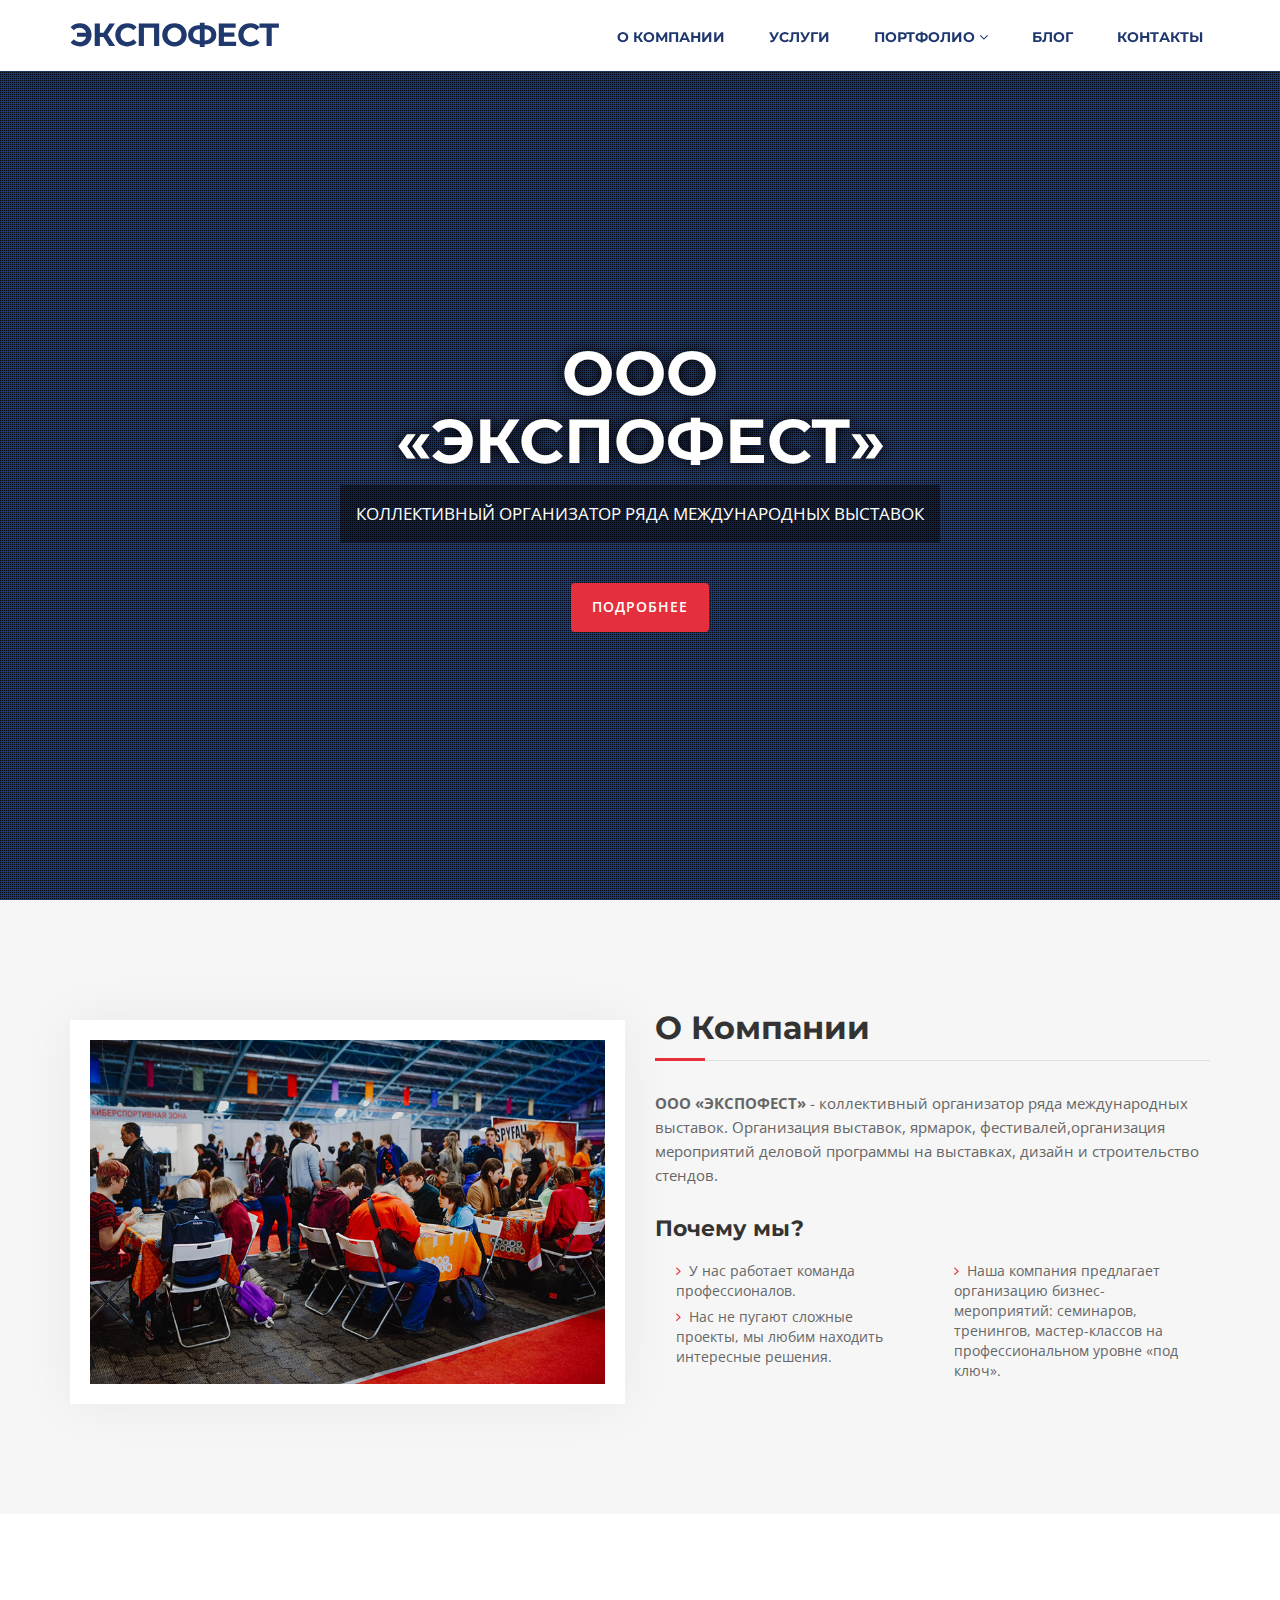
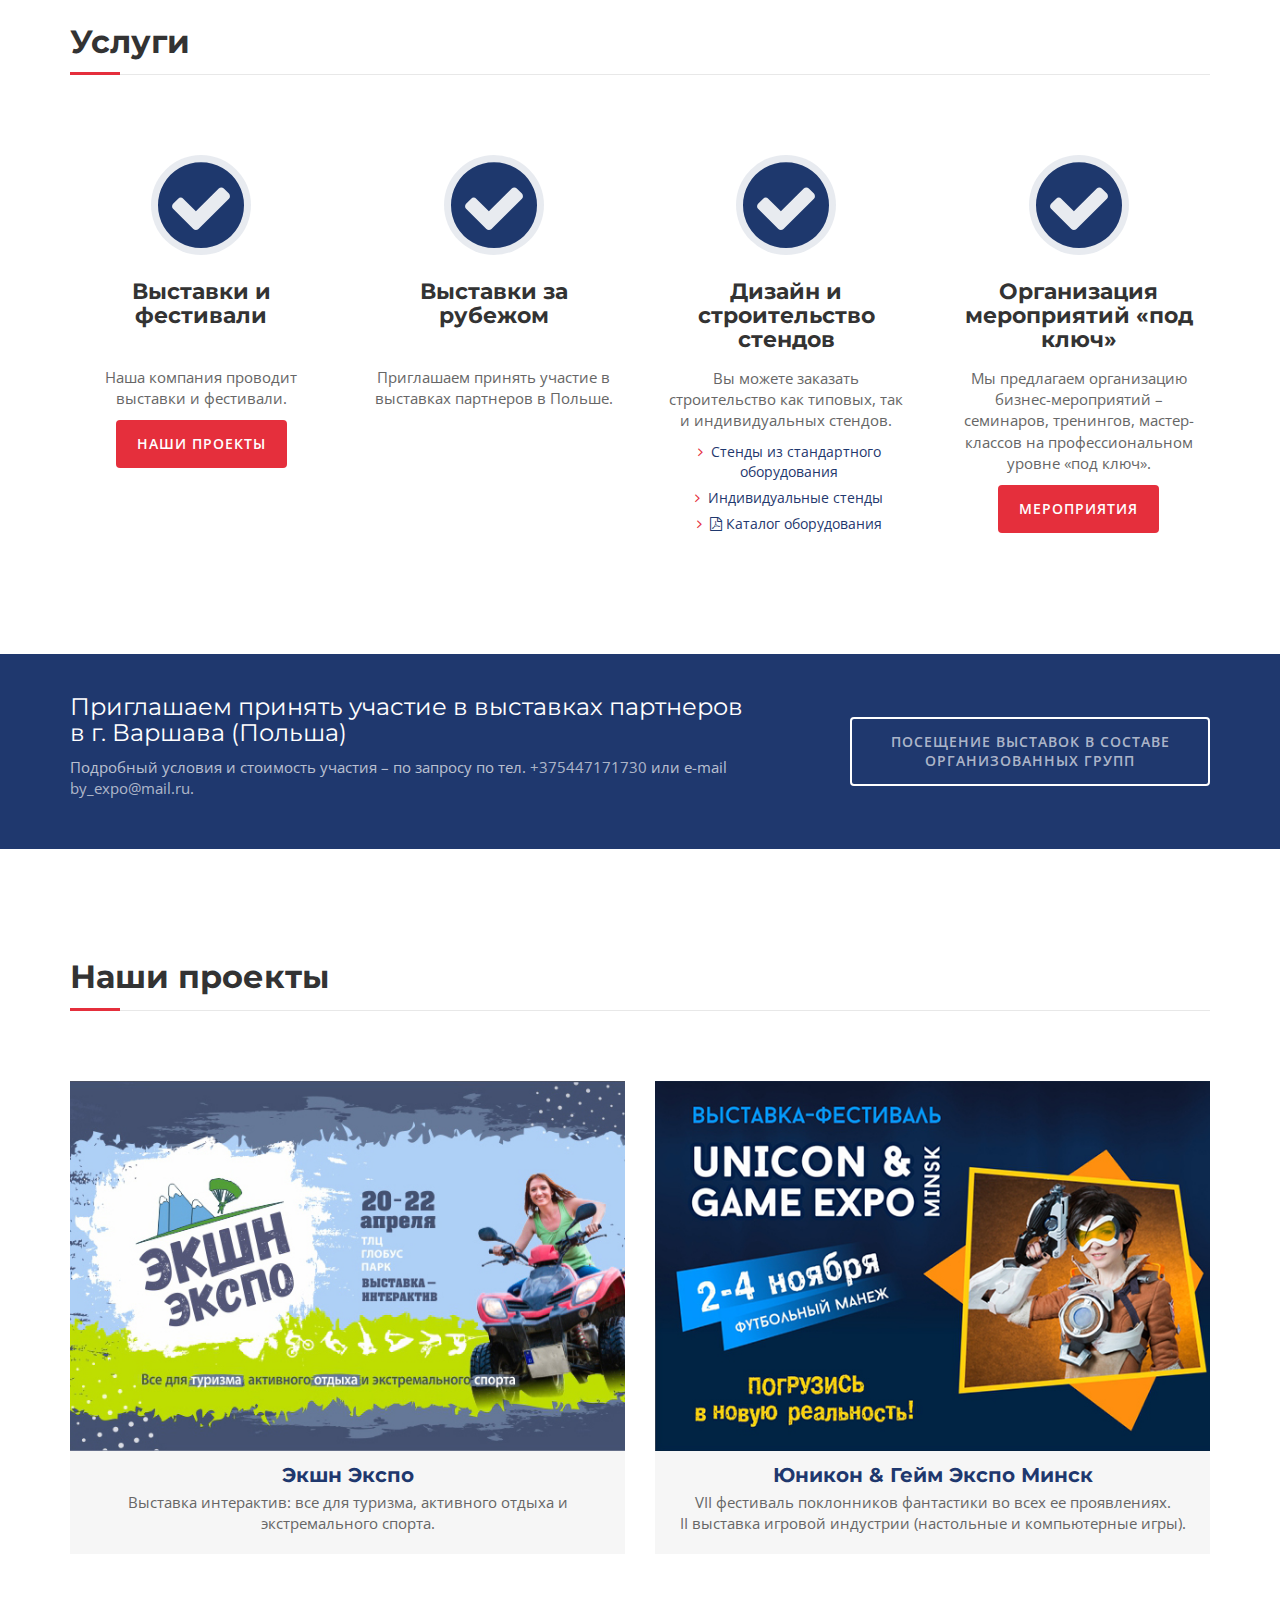
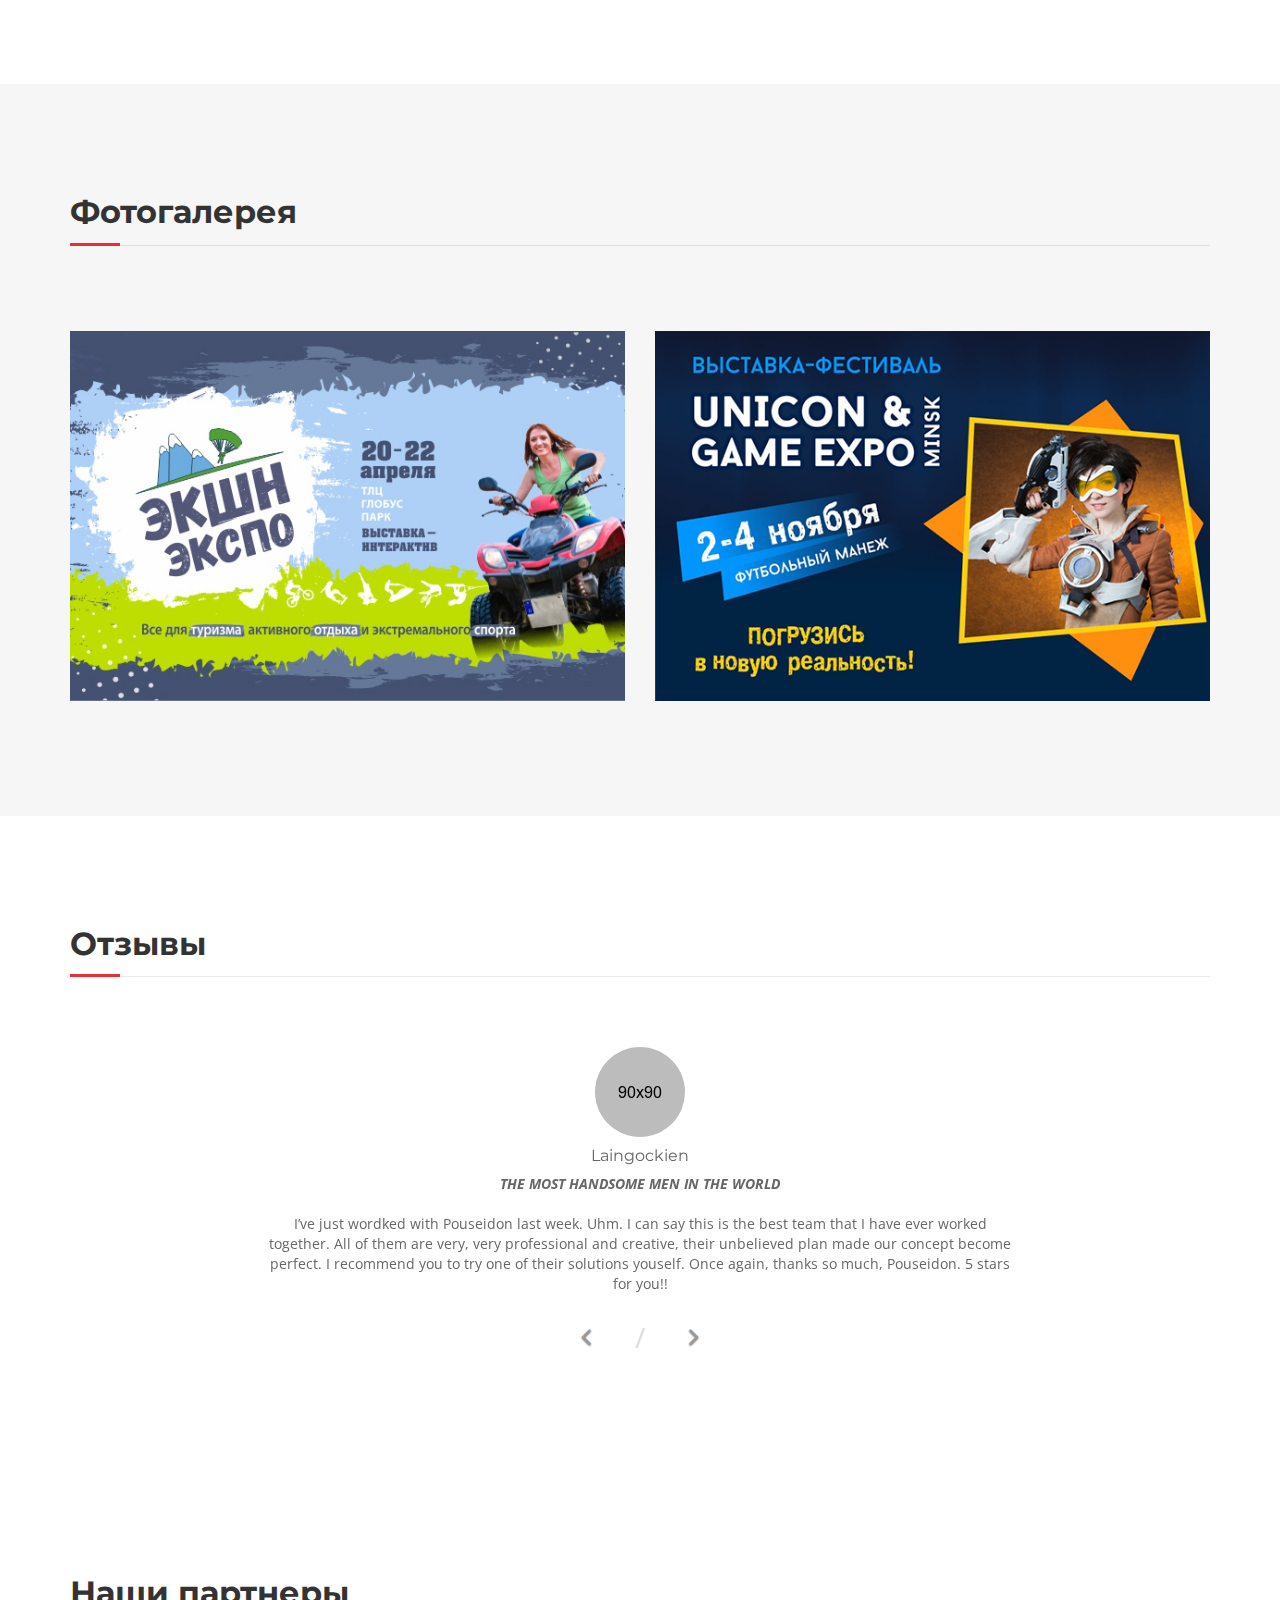
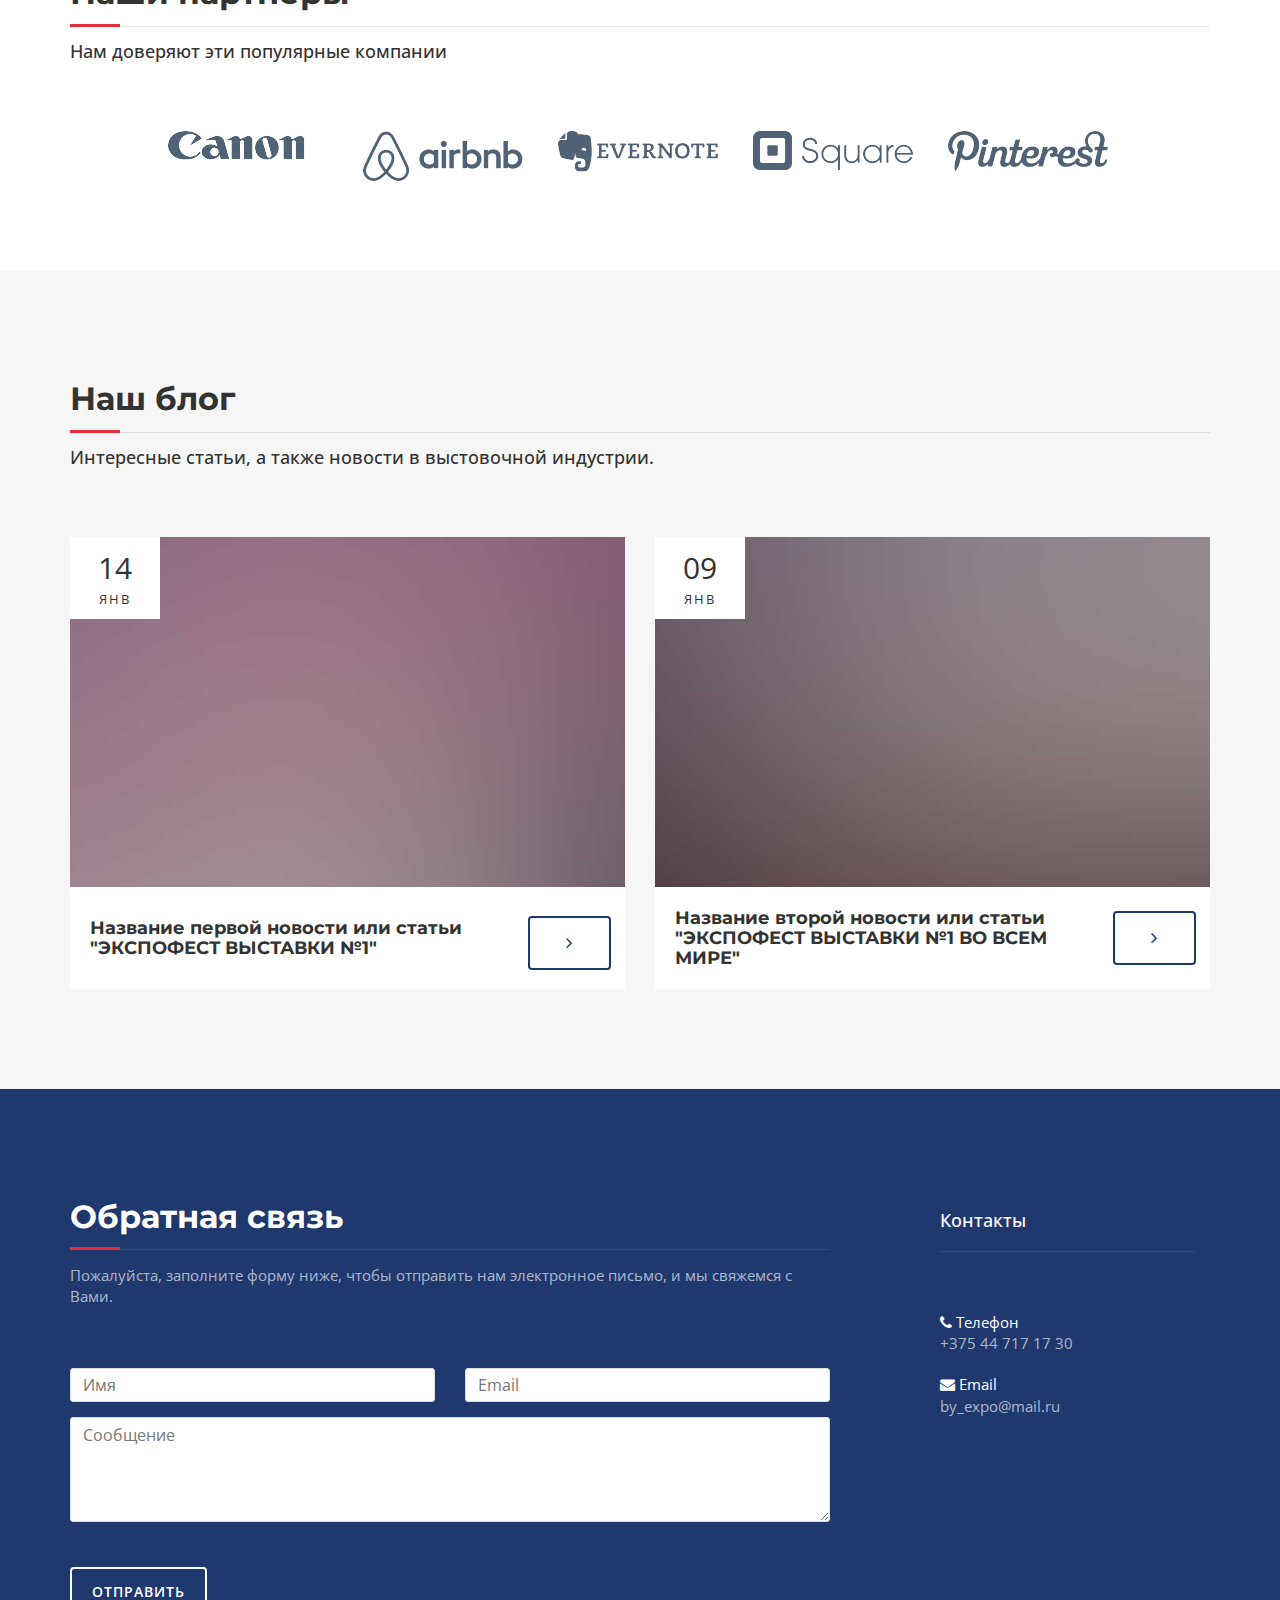
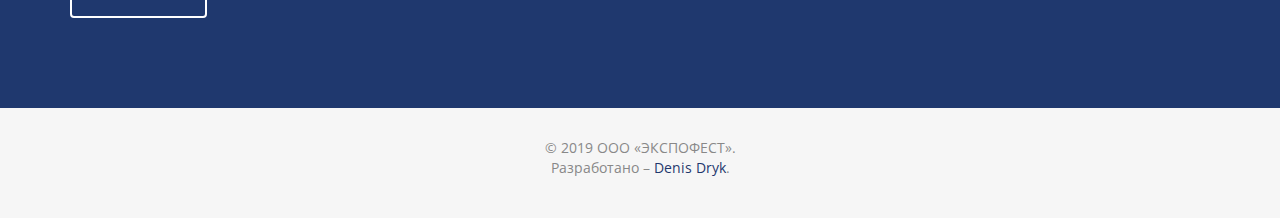
<file: index.html>
<!DOCTYPE html>
<html lang="ru">
<head>
<meta charset="utf-8">
<meta name="viewport" content="width=device-width, initial-scale=1">
<title>ООО «ЭКСПОФЕСТ» – коллективный организатор ряда международных выставок</title>
<meta name="description" content="">
<meta name="author" content="ООО «ЭКСПОФЕСТ» // Denis Dryk">

<!-- Favicons
    ================================================== -->
<link rel="shortcut icon" href="img/favicon/favicon.ico" type="image/x-icon">
<link rel="apple-touch-icon" href="img/favicon/apple-icon.png">
<link rel="apple-touch-icon" sizes="72x72" href="img/favicon/apple-icon-72x72.png">
<link rel="apple-touch-icon" sizes="114x114" href="img/favicon/apple-icon-114x114.png">

<!-- Bootstrap -->
<link rel="stylesheet" type="text/css"  href="css/bootstrap.css">
<link rel="stylesheet" type="text/css" href="fonts/font-awesome/css/font-awesome.css">

<!-- Stylesheet
    ================================================== -->
<link rel="stylesheet" type="text/css" href="css/style.css">
<link rel="stylesheet" type="text/css" href="css/nivo-lightbox/nivo-lightbox.css">
<link rel="stylesheet" type="text/css" href="css/nivo-lightbox/default.css">
<link href="https://fonts.googleapis.com/css?family=Open+Sans:300,400,600,700" rel="stylesheet">
<link href="https://fonts.googleapis.com/css?family=Montserrat:400,700" rel="stylesheet">

<!-- HTML5 shim and Respond.js for IE8 support of HTML5 elements and media queries -->
<!-- WARNING: Respond.js doesn't work if you view the page via file:// -->
<!--[if lt IE 9]>
      <script src="https://oss.maxcdn.com/html5shiv/3.7.2/html5shiv.min.js"></script>
      <script src="https://oss.maxcdn.com/respond/1.4.2/respond.min.js"></script>
    <![endif]-->
</head>
<body id="page-top" data-spy="scroll" data-target=".navbar-fixed-top">
<!-- Header -->
<header>
	<!-- Navigation -->
	<nav id="menu" class="navbar navbar-default navbar-fixed-top">
		<div class="container"> 
			<!-- Brand and toggle get grouped for better mobile display -->
			<div class="navbar-header">
				<button type="button" class="navbar-toggle collapsed" data-toggle="collapse" data-target="#bs-example-navbar-collapse-1"> <span class="sr-only">Toggle navigation</span> <span class="icon-bar"></span> <span class="icon-bar"></span> <span class="icon-bar"></span> </button>
				<a class="navbar-brand page-scroll" href="#page-top">ЭКСПОФЕСТ</a>
				<!--<div class="phone"><span>Call Today</span>320-123-4321</div>-->
			</div>
			<!-- Collect the nav links, forms, and other content for toggling -->
			<div class="collapse navbar-collapse" id="bs-example-navbar-collapse-1">
				<ul class="nav navbar-nav navbar-right">
					<li><a href="#about" class="page-scroll">О компании</a></li>
					<li><a href="#services" class="page-scroll">Услуги</a></li>
					<li class="dropdown">
						<a class="dropdown-btn" data-toggle="dropdown">Портфолио <i class="fa fa-angle-down"></i></a>
						<ul class="dropdown-menu">
							<li><a href="#portfolio" class="page-scroll">Наши проекты</a></li>
							<li><a href="#gallery" class="page-scroll">Фотогалерея</a></li>
							<li><a href="#testimonial" class="page-scroll">Отзывы</a></li>
							<li><a href="#partner" class="page-scroll">Наши партнеры</a></li>
						</ul>
					</li>
					<li><a href="#blog" class="page-scroll">Блог</a></li>
					<li><a href="#contact" class="page-scroll">Контакты</a></li>
				</ul>
			</div>
		</div>
	</nav>
</header>
<!-- Main -->
<main>
	<!--Introduction Section-->
	<section id="intro">
		<ul class="cb-slideshow">
			<li><span>Image 01</span></li>
			<li><span>Image 02</span></li>
			<li><span>Image 03</span></li>
			<li><span>Image 04</span></li>
			<li><span>Image 05</span></li>
			<li><span>Image 06</span></li>
		</ul>
		<div class="container">
			<div class="row">
				<div class="col-md-8 col-md-offset-2 intro-text">
					<h1>ООО<br>«ЭКСПОФЕСТ»</h1>
					<p class="text-uppercase">коллективный организатор ряда международных выставок</p>
					<a href="#about" class="btn btn-custom btn-lg page-scroll">Подробнее</a>
				</div>
			</div>
		</div>
	</section>
	<!-- About Section -->
	<section id="about">
		<div class="container">
			<div class="row">
				<div class="col-xs-12 col-md-6 text-center">
					<img src="img/about.jpg" class="img-responsive" alt="">
				</div>
				<div class="col-xs-12 col-md-6">
					<div class="about-text">
						<h2>О Компании</h2>
						<p><b>ООО «ЭКСПОФЕСТ»</b> - коллективный организатор ряда международных выставок. Организация выставок, ярмарок, фестивалей,организация мероприятий деловой программы на выставках, дизайн и строительство стендов.</p>
						<h3>Почему мы?</h3>
						<div class="list-style">
							<div class="col-lg-6 col-sm-6 col-xs-12">
								<ul>
									<li>У нас работает команда профессионалов.</li>
									<li>Нас не пугают сложные проекты, мы любим находить интересные решения.</li>
								</ul>
							</div>
							<div class="col-lg-6 col-sm-6 col-xs-12">
								<ul>
									<li>Наша компания предлагает организацию бизнес-мероприятий: семинаров, тренингов, мастер-классов на профессиональном уровне «под ключ».</li>
								</ul>
							</div>
						</div>
					</div>
				</div>
			</div>
		</div>
	</section>
	<!-- Services Section -->
	<section id="services">
		<div class="container">
			<div class="section-title">
				<h2>Услуги</h2>
			</div>
			<div class="row">
				<div class="col-md-3">
					<div class="service-media"><i class="fa fa-check-circle"></i></div>
					<div class="service-desc">
						<h3>Выставки и фестивали</h3>
						<p>Наша компания проводит выставки и фестивали.</p>
						<a href="#portfolio" class="btn btn-custom btn-lg page-scroll">Наши проекты</a>
					</div>
				</div>
				<div class="col-md-3">
					<div class="service-media"><i class="fa fa-check-circle"></i></div>
					<div class="service-desc">
						<h3>Выставки за рубежом</h3>
						<p>Приглашаем принять участие в выставках партнеров в Польше.</p>
					</div>
				</div>
				<div class="col-md-3">
					<div class="service-media"><i class="fa fa-check-circle"></i></div>
					<div class="service-desc">
						<h3>Дизайн и строительство стендов</h3>
						<p>Вы можете заказать строительство как типовых, так и индивидуальных стендов.</p>
						<ul>
							<li><a href="">Стенды из стандартного оборудования</a></li>
							<li><a href="">Индивидуальные стенды</a></li>
							<li><a href=""><i class="fa fa-file-pdf-o"></i> Каталог оборудования</a></li>
						</ul>
					</div>
				</div>
				<div class="col-md-3">
					<div class="service-media"><i class="fa fa-check-circle"></i></div>
					<div class="service-desc">
						<h3>Организация мероприятий «под ключ»</h3>
						<p>Мы предлагаем организацию бизнес-мероприятий – семинаров, тренингов, мастер-классов на профессиональном уровне «под ключ».</p>
						<a href="" class="btn btn-custom btn-lg">Мероприятия</a>
					</div>
				</div>
			</div>
		</div>
	</section>
	<!-- Get Touch Section -->
	<section id="get-touch">
		<div class="container">
			<div class="row vertical-align">
				<div class="col-xs-12 col-md-8">
					<h3>Приглашаем принять участие в выставках партнеров<br>в г. Варшава (Польша)</h3>
					<p>Подробный условия и стоимость участия – по запросу по тел. <a href="tel:+375447171730">+375447171730</a> или e-mail <a href="mailto:by_expo@mail.ru">by_expo@mail.ru</a>.</p>
				</div>
				<div class="col-xs-12 col-md-4 text-center">
					<a href="#contact" class="btn btn-custom btn-lg page-scroll">Посещение выставок в составе организованных групп</a>
				</div>
			</div>
		</div>
	</section>
	<!-- Portfolio Section -->
	<section id="portfolio">
		<div class="container">
			<div class="section-title">
				<h2>Наши проекты</h2>
			</div>
			<!-- Start details for portfolio project 1 -->
			<div id="single-project">
				<div id="slidingDiv" class="toggleDiv single-project">
					<div class="row">
						<div class="col-md-6">
							<img src="img/portfolio/AE.jpg" alt="project 1" />
						</div>
						<div class="col-md-6">
							<div class="project-description">
								<div class="project-title clearfix">
									<h3>Экшн Экспо</h3>
									<span class="show_hide close">
										<i class="fa fa-times"></i>
									</span>
								</div>
								<div class="project-info">
									<div><span>Бренд</span>Action Expo</div>
									<div><span>Дата</span>20 – 22 апреля 2018 года</div>
									<div><span>Место</span>Беларусь, г. Минск, аг. Щомыслица, 28, ТЛЦ «Глобус Парк»</div>
									<div><span>Сайт</span><a href="http://actionexpo.by/" target="_blank">actionexpo.by</a></div>
								</div>
								<p>Для того, чтобы провести не только отпуск, но и весь летний сезон весело интересно и полезно, участники представят весь спектр услуг по организации туров, сплавов, походов, поездок. А чтобы отдых был удобным и комфортным, здесь же посетители смогут выбрать одежду, обувь, снаряжение, экипировку.</p>
							</div>
						</div>
					</div>
				</div>
				<!-- End details for portfolio project 1 -->
				<!-- Start details for portfolio project 2 -->
				<div id="slidingDiv1" class="toggleDiv single-project">
					<div class="row">
						<div class="col-md-6">
							<img src="img/portfolio/GE.jpg" alt="project 2">
						</div>
						<div class="col-md-6">
							<div class="project-description">
								<div class="project-title clearfix">
									<h3>Юникон & Гейм Экспо Минск</h3>
									<span class="show_hide close">
										<i class="fa fa-times"></i>
									</span>
								</div>
								<div class="project-info">
									<div><span>Бренд</span>Unicon & Game Expo Minsk</div>
									<div><span>Дата</span>2 – 4 ноября 2018 года</div>
									<div><span>Место</span>Беларусь, г. Минск, пр. Победителей, 20/2, Футбольный манеж</div>
									<div><span>Сайт</span><a href="https://gameexpo.by/" target="_blank">gameexpo.by</a></div>
								</div>
								<p>Интерактивные стенды фантастических вселенных, обширная конкурсная программа, знакомство с новинками настольных и компьютерных игр, аллея авторов и игротеки, площадка для общения с единомышленниками и знакомства с авторами, стенды издателей и разработчиков будут представлены на втором совместном проекте.</p>
							</div>
						</div>
					</div>
				</div>
				<!-- End details for portfolio project 2 -->
				<ul id="portfolio-grid" class="row">
					<li class="col-md-6">
						<div class="thumbnail">
							<a href="#single-project" class="show_hide" rel="#slidingDiv">
								<img src="img/portfolio/AE.jpg" alt="project 1">
								<p class="more">Подробнее</p>
								<h3>Экшн Экспо</h3>
								<p>Выставка интерактив: все для туризма, активного отдыха и экстремального спорта.</p>
								<div class="mask"></div>
							</a>
						</div>
					</li>
					<li class="col-md-6">
						<div class="thumbnail">
							<a href="#single-project" class="show_hide" rel="#slidingDiv1">
								<img src="img/portfolio/GE.jpg" alt="project 2">
								<p class="more">Подробнее</p>
								<h3>Юникон & Гейм Экспо Минск</h3>
								<p>VII фестиваль поклонников фантастики во всех ее проявлениях.<br>II выставка игровой индустрии (настольные и компьютерные игры).</p>
								<div class="mask"></div>
							</a>
						</div>
					</li>
				</ul>
			</div>
		</div>
	</section>
	<!-- Gallery Section -->
	<section id="gallery">
		<div class="container">
			<div class="section-title">
				<h2>Фотогалерея</h2>
			</div>
			<div class="row">
				<div class="gallery-items">
					<div class="col-sm-6 col-md-6 col-lg-6">
						<div class="gallery-item">
							<div class="hover-bg"> 
								<a href="img/gallery/actionexpo/001.jpg" data-lightbox-gallery="gallery-actionexpo">
									<div class="hover-text">
										<h4>Экшн Экспо / Action Expo</h4>
									</div>
									<img src="img/portfolio/AE.jpg" class="img-responsive" alt="Action Expo">
								</a>
							</div>
						</div>
					</div>
					<div class="col-sm-6 col-md-6 col-lg-6">
						<div class="gallery-item">
							<div class="hover-bg">
								<a href="img/gallery/gameexpo/001.jpg" data-lightbox-gallery="gallery-gameexpo">
									<div class="hover-text">
										<h4>Юникон & Гейм Экспо Минск / Unicon & Game Expo Minsk</h4>
									</div>
									<img src="img/portfolio/GE.jpg" class="img-responsive" alt="Unicon & Game Expo Minsk">
								</a>
							</div>
						</div>
					</div>
					<div class="gallery-img"></div>
				</div>
			</div>
		</div>
	</section>
	<!-- Testimonial Section -->
	<section id="testimonial">
		<div class="container">
			<div class="section-title">
				<h2>Отзывы</h2>
			</div>
			<div class="row">
				<div class="main_testimonial text-center">
					<div id="carousel-example-generic" class="carousel slide" data-ride="carousel">
						<div class="carousel-inner" role="listbox">
							<div class="item active testimonial_item">
								<div class="col-sm-10 col-sm-offset-1">
									<div class="test_authour">
										<img class="img-circle" src="img/test-img.jpg" alt="" />
										<h6>Laingockien</h6>
										<h5><em>The most handsome men in the world</em></h5>
									</div>
									<p>
										I’ve just wordked with Pouseidon last week. Uhm.  
										I can say this is the best team that I have ever worked together. 
										All of them are very, very professional and creative, their unbelieved 
										plan made our concept become perfect. I recommend you to try one of
										their solutions youself. Once again,  thanks so much, Pouseidon. 5 stars for you!!
									</p>
								</div>
							</div>
							<div class="item testimonial_item">
								<div class="col-sm-10 col-sm-offset-1">
									<div class="test_authour">
										<img class="img-circle" src="img/test-img.jpg" alt="" />
										<h6>Laingockien</h6>
										<h5><em>The most handsome men in the world</em></h5>
									</div>
									<p>
										I’ve just wordked with Pouseidon last week. Uhm.  
										I can say this is the best team that I have ever worked together. 
										All of them are very, very professional and creative, their unbelieved 
										plan made our concept become perfect. I recommend you to try one of
										their solutions youself. Once again,  thanks so much, Pouseidon. 5 stars for you!!
									</p>
								</div>
							</div>
							<div class="item testimonial_item">
								<div class="col-sm-10 col-sm-offset-1">
									<div class="test_authour">
										<img class="img-circle" src="img/test-img.jpg" alt="" />
										<h6>Laingockien</h6>
										<h5><em>The most handsome men in the world</em></h5>
									</div>
									<p>
										I’ve just wordked with Pouseidon last week. Uhm.  
										I can say this is the best team that I have ever worked together. 
										All of them are very, very professional and creative, their unbelieved 
										plan made our concept become perfect. I recommend you to try one of
										their solutions youself. Once again,  thanks so much, Pouseidon. 5 stars for you!!
									</p>
								</div>
							</div>
						</div>
						<!-- Controls -->
						<a class="left carousel-control" href="#carousel-example-generic" role="button" data-slide="prev">
							<span class="fa fa-angle-left" aria-hidden="true"></span>
							<span class="sr-only">Previous</span>
						</a>
						<span class="slash">/</span>
						<a class="right carousel-control" href="#carousel-example-generic" role="button" data-slide="next">
							<span class="fa fa-angle-right" aria-hidden="true"></span>
							<span class="sr-only">Next</span>
						</a>
					</div>
				</div>
			</div>
		</div>
	</section>
	<!-- Partner Section -->
	<section id="partner">
		<div class="container">
			<div class="section-title">
				<h2>Наши партнеры</h2>
				<h4>Нам доверяют эти популярные компании</h4>
			</div>
			<div class="row">
				<div class="col-md-2 col-sm-3 col-xs-6 col-sm-offset-0 col-md-offset-1">
					<div class="partner-logo"><img src="img/logo/logo1.png" alt="" class="img-responsive"></div>
				</div>
				<div class="col-md-2 col-sm-3 col-xs-6">
					<div class="partner-logo"><img src="img/logo/logo2.png" alt="" class="img-responsive"></div>
				</div>
				<div class="col-md-2 col-sm-3 col-xs-6">
					<div class="partner-logo"><img src="img/logo/logo3.png" alt="" class="img-responsive"></div>
				</div>
				<div class="col-md-2 col-sm-3 col-xs-6">
					<div class="partner-logo"><img src="img/logo/logo4.png" alt="" class="img-responsive"></div>
				</div>
				<div class="col-md-2 col-sm-12 col-xs-12">
					<div class="partner-logo"><img src="img/logo/logo5.png" alt="" class="img-responsive"></div>
				</div>
			</div>
		</div>
	</section>
	<!-- Blog Section -->
	<section id="blog">
		<div class="container">
			<div class="section-title">
				<h2>Наш блог</h2>
				<h4>Интересные статьи, а также новости в выстовочной индустрии.</h4>
			</div>
			<div class="row d-flex">
				<div class="col-md-6 col-sm-6 blog">
					<a href="#blogModal2" class="desc" data-toggle="modal">
						<div class="blog-grid" style="background-image: url(img/blog/full_image_5.jpg);">
							<div class="date">
								<span>14</span>
								<small>Янв</small>
							</div>
						</div>
						<div class="desc-grid">
							<h3>Название первой новости или статьи "ЭКСПОФЕСТ ВЫСТАВКИ №1"</h3>
						</div>
						<div class="reading btn btn-custom btn-lg">
							<i class="fa fa-angle-right"></i>
						</div>
					</a>
				</div>
				<div class="col-md-6 col-sm-6 blog">
					<a href="#blogModal1" class="desc" data-toggle="modal">
						<div class="blog-grid" style="background-image: url(img/blog/full_image_4.jpg);">
							<div class="date">
								<span>09</span>
								<small>Янв</small>
							</div>
						</div>
						<div class="desc-grid">
							<h3>Название второй новости или статьи "ЭКСПОФЕСТ ВЫСТАВКИ №1 ВО ВСЕМ МИРЕ"</h3>
						</div>
						<div class="reading btn btn-custom btn-lg">
							<i class="fa fa-angle-right"></i>
						</div>
					</a>
				</div>
			</div>
		</div>
		<!-- Blog Modals -->
		<!-- Blog Modal 1 -->
		<div class="blog-modal modal fade" id="blogModal1" tabindex="-1" role="dialog" aria-hidden="true">
			<div class="modal-dialog">
				<div class="modal-content">
					<div class="close-modal" data-dismiss="modal">
						<div class="lr">
							<div class="rl"></div>
						</div>
					</div>
					<div class="container">
						<div class="row">
							<div class="col-lg-8 col-lg-offset-2">
								<div class="modal-body">
									<!-- Project Details Go Here -->
									<h2>Project Name</h2>
									<p class="item-intro text-muted">Lorem ipsum dolor sit amet consectetur.</p>
									<img class="img-responsive img-centered" src="img/blog/roundicons-free.jpg" alt="">
									<p>Use this area to describe your project. Lorem ipsum dolor sit amet, consectetur adipisicing elit. Est blanditiis dolorem culpa incidunt minus dignissimos deserunt repellat aperiam quasi sunt officia expedita beatae cupiditate, maiores repudiandae, nostrum, reiciendis facere nemo!</p>
									<p><strong>Want these icons in this portfolio item sample?</strong>You can download 60 of them for free, courtesy of RoundIcons.com, or you can purchase the 1500 icon set here.</p>
									<ul class="list-inline">
										<li>Дата: 09 Января 2019</li>
										<li>Клиент: Round Icons</li>
										<li>Категория: Graphic Design</li>
									</ul>
									<button type="button" class="btn btn-primary" data-dismiss="modal"><i class="fa fa-times"></i> Закрыть материал</button>
								</div>
							</div>
						</div>
					</div>
				</div>
			</div>
		</div>
		<!-- Blog Modal 2 -->
		<div class="blog-modal modal fade" id="blogModal2" tabindex="-1" role="dialog" aria-hidden="true">
			<div class="modal-dialog">
				<div class="modal-content">
					<div class="close-modal" data-dismiss="modal">
						<div class="lr">
							<div class="rl"></div>
						</div>
					</div>
					<div class="container">
						<div class="row">
							<div class="col-lg-8 col-lg-offset-2">
								<div class="modal-body">
									<h2>Project Heading</h2>
									<p class="item-intro text-muted">Lorem ipsum dolor sit amet consectetur.</p>
									<img class="img-responsive img-centered" src="img/blog/roundicons-free.jpg" alt="">
									<p>Startup Framework is a website builder for professionals. Startup Framework contains components and complex blocks (PSD+HTML Bootstrap themes and templates) which can easily be integrated into almost any design. All of these components are made in the same style, and can easily be integrated into projects, allowing you to create hundreds of solutions for your future projects.</p>
									<p>You can preview Startup Framework here.</p>
									<ul class="list-inline">
										<li>Дата: 14 Января 2019</li>
										<li>Клиент: Round Icons</li>
										<li>Категория: Graphic Design</li>
									</ul>
									<button type="button" class="btn btn-primary" data-dismiss="modal"><i class="fa fa-times"></i> Закрыть материал</button>
								</div>
							</div>
						</div>
					</div>
				</div>
			</div>
		</div>
	</section>
	<!-- Contact Section -->
	<section id="contact">
		<div class="container">
			<div class="col-md-8">
				<div class="row">
					<div class="section-title">
						<h2>Обратная связь</h2>
						<p>Пожалуйста, заполните форму ниже, чтобы отправить нам электронное письмо, и мы свяжемся с Вами.</p>
					</div>
					<form name="sentMessage" id="contactForm" method="POST" novalidate>
						<div class="row">
							<div class="col-md-6">
								<div class="form-group">
									<input type="text" id="name" class="form-control" placeholder="Имя" required="required">
									<p class="help-block text-danger"></p>
								</div>
							</div>
							<div class="col-md-6">
								<div class="form-group">
									<input type="email" id="email" class="form-control" placeholder="Email" required="required">
									<p class="help-block text-danger"></p>
								</div>
							</div>
						</div>
						<div class="form-group">
							<textarea name="message" id="message" class="form-control" rows="4" placeholder="Сообщение" required></textarea>
							<p class="help-block text-danger"></p>
						</div>
						<div id="success"></div>
						<button type="submit" class="btn btn-custom btn-lg">Отправить</button>
					</form>
				</div>
			</div>
			<div class="col-md-3 col-md-offset-1 contact-info">
				<div class="contact-item">
					<h4>Контакты</h4>
					<!--<p><span><i class="fa fa-map-marker"></i> Адрес</span>Беларусь, Минск</p>-->
					<p><span><i class="fa fa-phone"></i> Телефон</span> <a href="tel:+375447171730">+375 44 717 17 30</a></p>
				</div>
				<div class="contact-item">
					<p><span><i class="fa fa-envelope"></i> Email</span> <a href="mailto:by_expo@mail.ru">by_expo@mail.ru</a></p>
				</div>
			</div>
		</div>
	</section>
</main>
<!-- Footer -->
<footer id="footer">
	<div class="container">
		<p>&copy; 2019 ООО «ЭКСПОФЕСТ».<br>Разработано – <a href="https://www.linkedin.com/in/denis-dryk/" target="_blank" rel="nofollow">Denis Dryk</a>.</p>
	</div>
</footer>

<script type="text/javascript" src="js/jquery.1.11.1.js"></script>
<script type="text/javascript" src="js/bootstrap.js"></script>
<script type="text/javascript" src="js/jquery.bcSwipe.min.js"></script>
<script type="text/javascript" src="js/SmoothScroll.js"></script>
<script type="text/javascript" src="js/nivo-lightbox.js"></script>
<script type="text/javascript" src="js/jqBootstrapValidation.js"></script>
<script type="text/javascript" src="js/contact_me.js"></script>
<script type="text/javascript" src="js/main.js"></script>
<script type="text/javascript" src="js/app.js"></script>
<script type="text/javascript" src="js/jquery.cslider.js"></script>
<script type="text/javascript" src="js/jquery.placeholder.js"></script>
<script type="text/javascript" src="js/jquery.mixitup.js"></script>
<script type="text/javascript" src="js/jquery.bxslider.js"></script>
</body>
</html>
</file>
<file: css/style.css>
body, html {font-family: 'Open Sans', sans-serif; text-rendering: optimizeLegibility !important; -webkit-font-smoothing: antialiased !important; color: #666; font-weight: 400; width: 100% !important; height: 100% !important;}
h2 {font-family: 'Montserrat', sans-serif; margin: 0 0 20px 0; font-weight: 700; font-size: 32px; color: #333;}
h3 {font-family: 'Montserrat', sans-serif; font-size: 22px; font-weight: 700; color: #333;}
h4 {font-size: 18px; color: #333;}
h5 {text-transform: uppercase; font-weight: 700; line-height: 20px;}
p {font-size: 15px;}
a {color: #1f386e; font-weight: 400;}
a:hover, a:focus {text-decoration: none; color: #e52f3c;transition: all 0.3s;}
ul, ol {list-style: none; padding: 0;}
hr {height: 2px; width: 70px; text-align: center; position: relative; background: #1E7A46; margin-bottom: 20px; border: 0;}
/* Navigation */
#menu {padding: 10px; transition: all 0.8s;}
#menu.navbar-default {background-color: #fff; border-color: rgba(231, 231, 231, 0); box-shadow: 0 0 30px rgba(0,0,0,0.2)}
#menu a.navbar-brand {font-family: 'Montserrat', sans-serif; font-size: 32px; font-weight: 700; color: #1f386e; text-transform: uppercase; letter-spacing: -1px;}
#menu.navbar-default .navbar-nav > li > a {font-family: 'Montserrat', sans-serif; text-transform: uppercase; color: #1f386e; font-size: 14px; font-weight: 700; padding: 8px 2px; border-radius: 0; margin: 9px 20px 0 20px; background-color: transparent;}
#menu.navbar-default .navbar-nav > li > a:hover {color: #ce2a36;}
#menu.navbar-default .navbar-nav > .active > a, #menu.navbar-default .navbar-nav > .active > a:hover, #menu.navbar-default .navbar-nav > .active > a:focus {color: #ce2a36 !important; background-color: transparent;}
#menu .phone {font-family: 'Montserrat', sans-serif; margin: 4px 0 0 120px; float: left; font-size: 16px; font-weight: 400; color: #999;}
#menu .phone span {font-size: 14px; display: block; color: #1f386e;}
#menu.navbar-toggle {border-radius: 0;}
#menu.navbar-default .navbar-toggle:hover, #menu.navbar-default .navbar-toggle:focus {background-color: #fff; border-color: #fff;}
#menu.navbar-default .navbar-toggle:hover>.icon-bar {background-color: #1f386e;}
/* Navigation - Custom dropdown */
#menu .dropdown-menu {box-shadow: 0px 8px 16px 0px rgba(0,0,0,0.2); border: none;}
#menu .dropdown-menu li {padding: 6px 26px;}
#menu .navbar-collapse .nav .dropdown .dropdown-menu li a {font-weight: bold; text-transform: uppercase; color: #1f386e; padding: 0;}
#menu .navbar-collapse .nav .dropdown .dropdown-menu li a:hover {background-color: transparent; color: #ce2a36;}
#menu .navbar-collapse .nav .dropdown .dropdown-menu li a:focus {background-color: transparent;}
#menu .navbar-collapse .nav .dropdown .dropdown-menu > .active > a, 
#menu .navbar-collapse .nav .dropdown .dropdown-menu > .active > a:hover, 
#menu .navbar-collapse .nav .dropdown .dropdown-menu > .active > a:focus {background-color: transparent; color: #ce2a36;}
#menu .dropdown-btn {cursor: pointer;}
#menu.navbar-fixed-top .navbar-collapse, #menu.navbar-fixed-bottom .navbar-collapse {max-height: 100%; overflow: hidden;}
/* Content style */
.section-title {margin-bottom: 70px;}
.section-title h2 {position: relative; margin-top: 10px; margin-bottom: 15px; padding-bottom: 15px; border-bottom: 1px solid rgba(0, 0, 0, 0.09);}
.section-title h2::after {position: absolute; content: ""; background-color: #e52f3c; height: 3px; width: 50px; bottom: -1px; left: 0;}
.btn-custom {text-transform: uppercase; color: #fff; background-color: #e52f3c; padding: 14px 20px; letter-spacing: 1px; margin: 0; font-size: 14px; font-weight: 600; border-radius: 4px; transition: all 0.3s;}
.btn-custom:hover, .btn-custom:focus, .btn-custom.focus, .btn-custom:active, .btn-custom.active {color: #fff; background-color: #1f386e;}
.btn:active, .btn.active {background-image: none; outline: 0; -webkit-box-shadow: none; box-shadow: none;}
a:focus, .btn:focus, .btn:active:focus, .btn.active:focus, .btn.focus, .btn:active.focus, .btn.active.focus {outline: none; outline-offset: none;}
/* Introduction Section */
#intro {height: 100vh; display: flex; justify-content: center; align-items: center; background-color: #f6f6f6;}
#intro h1 {font-family: 'Montserrat', sans-serif; color: #fff; font-size: 62px; font-weight: 700; margin-top: 0; margin-bottom: 10px; text-shadow: 0 0 15px rgba(0,0,0,1)}
#intro p {color: #fff; font-size: 17px; line-height: 28px; padding: 15px; max-width: 600px; margin: 0 auto; margin-bottom: 40px; background: rgba(0,0,0,.45);}
#intro .intro-text {padding-top: 71px; text-align: center;}
#intro .cb-slideshow, #intro .cb-slideshow:after {position: absolute; width: 100%; height: 100%; top: 0px; left: 0px; z-index: 0; overflow: hidden; background-color: #1f386e;}
#intro .cb-slideshow:after {content: ''; background: transparent url(../img/pattern.png) repeat top left;}
#intro .cb-slideshow li span {width: 100%; height: 100%; position: absolute; top: 0px; left: 0px; color: transparent; background-size: cover; background-position: 50% 50%; background-repeat: no-repeat; opacity: 0; z-index: 0; -webkit-animation: imageAnimation 36s linear infinite 0s; -moz-animation: imageAnimation 36s linear infinite 0s; -o-animation: imageAnimation 36s linear infinite 0s; -ms-animation: imageAnimation 36s linear infinite 0s; animation: imageAnimation 36s linear infinite 0s;}
#intro .cb-slideshow li:nth-child(1) span {background-image: url(../img/intro-bg-6.jpg)}
#intro .cb-slideshow li:nth-child(2) span {background-image: url(../img/intro-bg-5.jpg); -webkit-animation-delay: 6s; -moz-animation-delay: 6s; -o-animation-delay: 6s; -ms-animation-delay: 6s; animation-delay: 6s;}
#intro .cb-slideshow li:nth-child(3) span {background-image: url(../img/intro-bg-4.jpg); -webkit-animation-delay: 12s; -moz-animation-delay: 12s; -o-animation-delay: 12s; -ms-animation-delay: 12s; animation-delay: 12s;}
#intro .cb-slideshow li:nth-child(4) span {background-image: url(../img/intro-bg-3.jpg); -webkit-animation-delay: 18s; -moz-animation-delay: 18s; -o-animation-delay: 18s; -ms-animation-delay: 18s; animation-delay: 18s;}
#intro .cb-slideshow li:nth-child(5) span {background-image: url(../img/intro-bg-2.jpg); -webkit-animation-delay: 24s; -moz-animation-delay: 24s; -o-animation-delay: 24s; -ms-animation-delay: 24s; animation-delay: 24s;}
#intro .cb-slideshow li:nth-child(6) span {background-image: url(../img/intro-bg-1.jpg); -webkit-animation-delay: 30s; -moz-animation-delay: 30s; -o-animation-delay: 30s; -ms-animation-delay: 30s; animation-delay: 30s;}
/* Get Touch Section */
#get-touch {padding: 40px 0; color: rgba(255,255,255,.7); background: #1f386e;}
#get-touch a {color: rgba(255,255,255,.65);}
#get-touch a:hover {color: #e52f3c;}
#get-touch h3 {font-size: 24px; font-weight: 400; color: #fff; margin: 0 0 10px 0;}
#get-touch .btn-custom {margin: 0; background: transparent; border: 2px solid #fff; white-space: pre-line;}
#get-touch .btn-custom:hover {color: #1f386e; background: #fff; border: 2px solid #fff;}
/* About Section */
#about {padding: 110px 0; background: #f6f6f6;}
#about h3 {font-size: 22px; margin: 0 0 20px 0;}
#about h2 {position: relative; margin-bottom: 15px; padding-bottom: 15px; border-bottom: 1px solid rgba(0, 0, 0, 0.09);}
#about h2::after {position: absolute; content: ""; background-color: #e52f3c; height: 3px; width: 50px; bottom: -1px; left: 0;}
#about .about-text li, #services .service-desc li {margin-bottom: 6px; margin-left: 6px; list-style: none; padding: 0;}
#about .about-text li:before, #services .service-desc li:before {content: '\f105'; font-family: 'FontAwesome'; color: #e52f3c; font-weight: 300; padding-right: 8px;}
#about img {padding: 20px; margin-top: 10px; background: #fff; border-right: 0; box-shadow: 0 0 50px rgba(0,0,0,0.06);}
#about p {line-height: 24px; margin: 30px 0;}
/* Services Section */
#services {padding: 100px 0;}
#services .service-media {margin: 10px; text-align: center;}
#services .service-media img {position: relative; display: block; width: 100%; height: auto;}
#services .service-media .fa {font-size: 100px; color: #1f386e;}
#services .service-media .fa:after {content: ''; width: 100px; height: 100px; background: #1f386e; position: absolute; margin-left: -93px; border-radius: 50%; opacity: 0.1;}
#services .service-desc {margin: 10px 10px 20px; text-align: center;}
#services h3 {font-weight: 700; padding: 5px 0; min-height: 82px;}
#services .service-desc hr {margin-left: 0;}
/* Portfolio Section */
#portfolio {padding: 100px 0;}
#portfolio .single-project {margin-bottom: 30px; background: #f6f6f6;}
#portfolio .single-project img {display: block; max-width: 100%; margin-left: auto; margin-right: auto;}
#portfolio .project-description {padding: 0 20px;}
#portfolio .project-description p {padding-left: 0;}
#portfolio .project-title {margin-top: 15px; margin-bottom: 15px; border-bottom: 1px solid #1f386e;}
#portfolio .project-title h3 {float: left; margin-top: 0; padding: 0; width: 80%;}
#portfolio .project-title .close {color: #1f386e; opacity: 1;}
#portfolio .project-title .close:hover {opacity: 0.5; transition: all 0.3s;}
#portfolio .project-info span, .project-title h3 {color: #1f386e;}
#portfolio .project-info {font-weight: 100; padding: 10px 0;}
#portfolio .project-info span {width: 80px; display: inline-block;}
#portfolio .project-info div {margin-bottom: 5px;}
#portfolio #portfolio-grid .mix {opacity: 0; display: none;}
#portfolio .thumbnail {width: 100%; height: 100%; padding: 0; overflow: hidden; position: relative; border: 0; border-radius: 0; box-shadow: none; text-align: center; background: #f6f6f6;}
#portfolio .thumbnail > img {display: block; max-width: 100%; margin-right: auto; margin-left: auto;}
#portfolio .thumbnail .more {display: block; z-index: 4; position: absolute; top: -100px; left: 50%; margin: 0 auto; margin-left: -68px; color: #1f386e; text-decoration: none; line-height: 70px; text-align: center; font-size: 22px; font-weight: 800; text-transform: uppercase;}
#portfolio .thumbnail:hover .more {top: calc(50% - 70px); margin-top: -20px; -webkit-transition: all 0.3s ease-out; -moz-transition: all 0.3s ease-out; -o-transition: all 0.3 s ease-out; -ms-transition: all 0.3s ease-out; transition: all 0.3s ease-out; color: #1f386e;}
#portfolio .thumbnail a {color: inherit;}
#portfolio .thumbnail h3, #portfolio .thumbnail p {margin: 0; padding: 3px 5px; position: relative; z-index: 4;}
#portfolio .thumbnail h3 {color: #1f386e; margin-top:10px; font-size:20px;}
#portfolio .thumbnail p {padding-bottom: 20px;}
#portfolio .thumbnail .mask {opacity: 0.85; filter: alpha(opacity=85); top: 100%; left: 0; width: 100%; height: 100%; background: #f6f6f6; position: absolute; -webkit-transition: all 0.2s ease-out; -moz-transition: all 0.2s ease-out; -o-transition: all 0.2 s ease-out; -ms-transition: all 0.2s ease-out; transition: all 0.2s ease-out;}
#portfolio .thumbnail:hover .mask {top: 0;}
/* Gallery Section */
#gallery {padding: 100px 0; background: #f6f6f6;}
#gallery .gallery-item {margin: 15px 0;}
#gallery .gallery-item .hover-bg {overflow: hidden; position: relative;}
#gallery .gallery-img {display: none;}
#gallery .hover-bg .hover-text {position: absolute; color: #1f386e; background: rgba(246, 246, 246, 0.8); height: 100%; width: 100%; opacity: 0; transition: all 0.5s;}
#gallery .hover-bg .hover-text > h4 {display: flex; justify-content: center; align-items: center; text-align: center; height: 100%; margin: 0 10px; color: #1f386e; font-size: 22px; font-weight: 800; text-transform: uppercase; opacity: 0; transition: all 0.3s;}
#gallery .hover-bg:hover .hover-text > h4, #gallery .hover-bg:hover .hover-text {opacity: 1;}
/* Testimonial Section */
#testimonial {padding: 100px 0 60px 0;}
#testimonial .main_testimonial {position: relative; z-index: 1;}
#testimonial .main_testimonial .testimonial_item h6 {font-size: 16px; font-family: 'Montserrat', sans-serif; font-weight: 400; margin-bottom: 10px;}
#testimonial .main_testimonial .testimonial_item p {font-size: 14px; width: 80%; margin: 20px auto;}
#testimonial .main_testimonial .carousel-control {width: 90px; height: 90px; line-height: 42px; text-align: center; color: #999; cursor: pointer; position: relative; background-image: none; display: inline-block; font-size: 28px;}
#testimonial .main_testimonial .carousel-control.left, #testimonial .main_testimonial .carousel-control.right {box-shadow: 0px 0px 0px; opacity: 1;}
#testimonial .main_testimonial .slash {font-size: 28px; color: #ddd; height: 90px; bottom: -2px; display: inline-block; position: relative;}
#testimonial .test_authour img {margin: 0px auto;}
/* Partner Section */
#partner {padding: 100px 0 60px 0;}
#partner .partner-logo {margin-bottom: 30px; width: 100%; vertical-align: middle; display: -moz-inline-stack; display: inline-block; zoom: 1;}
/* Blog Section */
#blog {padding: 100px 0 60px 0; background: #f6f6f6;}
#blog .d-flex {display: flex; flex-wrap: wrap;}
#blog .blog {display: flex; margin-bottom: 40px;}
#blog .blog-grid {width: 100%; height: 350px; background-size: cover; background-position: center center; position: relative;}
#blog .blog-grid .date {width: 90px; text-align: center; padding: 10px;	background: #fff;}
#blog .blog-grid .date span, #blog .blog-grid .date small {display: block; color: #333;}
#blog .blog-grid .date span {font-size: 30px;}
#blog .blog-grid .date small {font-size: 13px; letter-spacing: 2px; text-transform: uppercase;}
#blog .desc {width: 100%; display: -webkit-box; display: -moz-box; display: -ms-flexbox; display: -webkit-flex; display: flex; flex-wrap: wrap; -webkit-flex-wrap: wrap; -moz-flex-wrap: wrap; background: #fff;}
#blog .desc .desc-grid {width: 80%; padding: 20px;}
#blog .desc .desc-grid h3, #blog .desc .reading .fa {padding: 2px 0 0 0; margin: 0; font-size: 18px;}
#blog .desc:hover .desc-grid h3 {color: #1f386e; transition: all 0.3s;}
#blog .desc:hover .reading {color: #fff; background: #1f386e;}
#blog .desc .reading {width: 15%; background: transparent; color: #1f386e; border: 2px solid #1f386e; margin: auto;}
/* Blog Section - Blog-Modal Pre-Section */
#blog .blog-modal {padding-right: 0 !important;}
#blog .blog-modal .modal-dialog {margin: 0; height: 100%; width: auto;}
#blog .blog-modal .modal-content {border-radius: 0; background-clip: border-box; -webkit-box-shadow: none; box-shadow: none; border: none; min-height: 100%; padding: 100px 0; text-align: center;}
#blog .blog-modal .close-modal {position: absolute; width: 75px; height: 75px; background-color: transparent; top: 25px; right: 25px; cursor: pointer;}
#blog .blog-modal .close-modal:hover {opacity: .3;}
#blog .blog-modal .close-modal .lr {height: 75px; width: 1px; margin-left: 35px; background-color: #222; transform: rotate(45deg); -ms-transform: rotate(45deg); -webkit-transform: rotate(45deg); z-index: 10;}
#blog .blog-modal .close-modal .lr .rl {height: 75px; width: 1px; background-color: #222; transform: rotate(90deg); -ms-transform: rotate(90deg); -webkit-transform: rotate(90deg); z-index: 10;}
#blog .blog-modal .modal-content h2 {text-transform: uppercase; margin-bottom: 15px; font-size: 3em;}
#blog .blog-modal .modal-content p {margin-bottom: 30px;}
#blog .blog-modal .modal-content p.item-intro {margin: 20px 0 30px; font-style: italic; font-size: 16px;}
#blog .blog-modal .modal-content img {margin-bottom: 30px;}
#blog .img-centered {margin: 0 auto;}
#blog .blog-modal .modal-content ul.list-inline {margin-bottom: 30px; margin-top: 0;}
/* Contact Section */
#contact {padding: 100px 0 60px 0; background: #1f386e; color: rgba(255,255,255,.65);}
#contact a {color: rgba(255,255,255,.65);}
#contact a:hover {color: #e52f3c;}
#contact .section-title {margin-bottom: 40px;}
#contact h2 {color: #fff; margin-top: 10px; margin-bottom: 15px; padding-bottom: 15px; border-bottom: 1px solid rgba(255, 255, 255, 0.09);}
#contact h4 {color: #fff; margin-top: 22px; margin-bottom: 60px; padding-bottom: 20px; border-bottom: 1px solid rgba(255, 255, 255, 0.09);}
#contact form {padding-top: 20px;}
#contact h3 {font-size: 17px; font-weight: 600;}
#contact .text-danger {color: #cc0033; text-align: left;}
#contact .btn-custom {margin: 30px 0; background: transparent; border: 2px solid #fff;}
#contact .btn-custom:hover {color: #1f386e; background: #fff;}
#contact .form-control {display: block; width: 100%; padding: 6px 12px; font-size: 16px; line-height: 1.42857143; color: #444; background-color: #fff; background-image: none; border: 1px solid #ddd; border-radius: 3px; -webkit-box-shadow: none; box-shadow: none; -webkit-transition: none; -o-transition: none; transition: none;}
#contact .form-control:focus {border-color: #999; outline: 0; -webkit-box-shadow: transparent; box-shadow: transparent;}
#contact .form-control::-webkit-input-placeholder {color: #777;}
#contact .form-control:-moz-placeholder {color: #777;}
#contact .form-control::-moz-placeholder {color: #777;}
#contact .form-control:-ms-input-placeholder {color: #777;}
#contact .contact-item {margin: 20px 0;}
#contact .contact-item span {color: rgba(255,255,255,1); display: block;}
#contact .social {border-top: 1px solid rgba(255,255,255,0.1); padding-top: 50px; margin-top: 50px; text-align: center;}
#contact .social ul li {display: inline-block; margin: 0 20px;}
#contact .social i.fa {font-size: 24px; padding: 10px; color: rgba(255,255,255,0.6); transition: all 0.3s;}
#contact .social i.fa:hover {color: #fff;}
/* Footer Section*/
#footer {background: #f6f6f6; padding: 30px 0; text-align: center;}
#footer p {color: #888; font-size: 14px;}
#footer a {color: #1f386e;}
#footer a:hover {color: #e52f3c;}
/* Animation */ 
@-webkit-keyframes imageAnimation { 
	0% {opacity: 0; -webkit-animation-timing-function: ease-in;}
	8% {opacity: 1; -webkit-transform: scale(1.05); -webkit-animation-timing-function: ease-out;}
	17% {opacity: 1; -webkit-transform: scale(1.1);}
	25% {opacity: 0; -webkit-transform: scale(1.1);}
	100% {opacity: 0;}
}
@-moz-keyframes imageAnimation { 
	0% {opacity: 0; -moz-animation-timing-function: ease-in;}
	8% {opacity: 1; -moz-transform: scale(1.05); -moz-animation-timing-function: ease-out;}
	17% {opacity: 1; -moz-transform: scale(1.1);}
	25% {opacity: 0; -moz-transform: scale(1.1);}
	100% {opacity: 0;}
}
@-o-keyframes imageAnimation { 
	0% {opacity: 0; -o-animation-timing-function: ease-in;}
	8% {opacity: 1; -o-transform: scale(1.05); -o-animation-timing-function: ease-out;}
	17% {opacity: 1; -o-transform: scale(1.1);}
	25% {opacity: 0; -o-transform: scale(1.1);}
	100% {opacity: 0;}
}
@-ms-keyframes imageAnimation { 
	0% {opacity: 0; -ms-animation-timing-function: ease-in;}
	8% {opacity: 1; -ms-transform: scale(1.05); -ms-animation-timing-function: ease-out;}
	17% {opacity: 1; -ms-transform: scale(1.1);}
	25% {opacity: 0; -ms-transform: scale(1.1);}
	100% {opacity: 0;}
}
@keyframes imageAnimation { 
	0% {opacity: 0; animation-timing-function: ease-in;}
	8% {opacity: 1; transform: scale(1.05); animation-timing-function: ease-out;}
	17% {opacity: 1; transform: scale(1.1);}
	25% {opacity: 0; transform: scale(1.1);}
	100% {opacity: 0;}
}
/* Responsive */
@media (max-width: 991px) {
	/* Change width for collapse menu */
    #menu .navbar-header {float: none;}
    #menu .navbar-left, #menu .navbar-right {float: none !important;}
    #menu .navbar-toggle {display: block;}
    #menu .navbar-collapse {border-top: 1px solid transparent; box-shadow: inset 0 1px 0 rgba(255,255,255,0.1);}
    #menu .navbar-fixed-top {top: 0; border-width: 0 0 1px;}
    #menu .navbar-collapse.collapse {display: none !important;}
    #menu .navbar-nav {float: none !important; margin-top: 7.5px;}
    #menu .navbar-nav>li {float: none;}
    #menu .navbar-nav>li>a {padding-top: 10px; padding-bottom: 10px;}
    #menu .collapse.in{display: block !important;}
	
	#menu .navbar-nav .open .dropdown-menu {position: static; float: none; width: auto; margin-top: 0; background-color: transparent; border: 0; -webkit-box-shadow: none; box-shadow: none;}
	#menu .dropdown-menu li {padding: 6px 40px;}
	#about .about-text {margin-top: 20px;}
	#services h3 {min-height: inherit;}
	#blog .blog-grid {height: 250px;}
}
@media (max-width: 768px) {
	.section-title {margin-bottom: 60px;}
	#intro h1 {font-size: 36px;}
}
@media (min-width: 768px) {
	.vertical-align {display: flex; align-items: center;}
}
@media (max-width: 480px) {
	.section-title {margin-bottom: 50px;}
	#about, #services, #portfolio, #gallery, #testimonial, #partner, #blog, #contact {padding: 50px 0;}
	#testimonial {padding-bottom: 0;}
	#blog .blog-grid {height: 200px;}
	#contact h4 {margin-bottom: 30px;}
	#portfolio .thumbnail .mask {top: 0; opacity: 0.7;}
	#portfolio .thumbnail .more {top: 20%; color: #1f386e; margin-top: 0;}
	#portfolio .project-description {padding: 0 10px;}
	#gallery .hover-bg .hover-text > h4, #gallery .hover-bg .hover-text {opacity: 1;}
	#blog .blog-modal .close-modal {width: 35px; height: 35px; right: 35px;}
	#blog .blog-modal .close-modal .lr, #blog .blog-modal .close-modal .lr .rl {height: 35px;}
	#blog .blog-modal .modal-content {padding: 50px 0;}
}
</file>
<file: css/nivo-lightbox/default.css>
/*
 * Nivo Lightbox Default Theme v1.0
 * http://dev7studios.com/nivo-lightbox
 *
 * Copyright 2013, Dev7studios
 * Free to use and abuse under the MIT license.
 * http://www.opensource.org/licenses/mit-license.php
 */
 
 .nivo-lightbox-theme-default * {
    -webkit-box-sizing: initial !important;
    -moz-box-sizing: initial !important;
    box-sizing: initial !important;
 }
.nivo-lightbox-theme-default.nivo-lightbox-overlay { 
	background: #666;
	background: rgba(0,0,0,0.6); 
}
.nivo-lightbox-theme-default .nivo-lightbox-content.nivo-lightbox-loading { background: url(loading.gif) no-repeat 50% 50%; }

.nivo-lightbox-theme-default .nivo-lightbox-nav {
	top: 10%;
	width: 8%;
	height: 80%;
	text-indent: -9999px;
	background-repeat: no-repeat;
	background-position: 50% 50%;
	opacity: 0.5;
}
.nivo-lightbox-theme-default .nivo-lightbox-nav:hover { 
	opacity: 1; 
	background-color: transparent;
}
.nivo-lightbox-theme-default .nivo-lightbox-prev { 
	background-image: url(prev.png); 
	border-radius: 0 3px 3px 0;
}
.nivo-lightbox-theme-default .nivo-lightbox-next { 
	background-image: url(next.png); 
	border-radius: 3px 0 0 3px;
}

.nivo-lightbox-theme-default .nivo-lightbox-close {
	display: block;
	background: url(close.png) no-repeat 5px 5px;
	width: 16px;
	height: 16px;
	text-indent: -9999px;
	padding: 5px;
	opacity: 0.5;
}
.nivo-lightbox-theme-default .nivo-lightbox-close:hover { opacity: 1; }

.nivo-lightbox-theme-default .nivo-lightbox-title-wrap { bottom: -7%; }
.nivo-lightbox-theme-default .nivo-lightbox-title {
	font: 14px/20px 'Helvetica Neue', Helvetica, Arial, sans-serif;
	font-style: normal;
	font-weight: normal;
	background: #000;
	color: #fff;
	padding: 7px 15px;
	border-radius: 30px;
}

.nivo-lightbox-theme-default .nivo-lightbox-image img {
	background: #fff;
	-webkit-box-shadow: 0px 1px 1px rgba(0,0,0,0.4);
	   -moz-box-shadow: 0px 1px 1px rgba(0,0,0,0.4);
	        box-shadow: 0px 1px 1px rgba(0,0,0,0.4);
}
.nivo-lightbox-theme-default .nivo-lightbox-ajax,
.nivo-lightbox-theme-default .nivo-lightbox-inline {
	background: #fff;
	padding: 40px;
	-webkit-box-shadow: 0px 1px 1px rgba(0,0,0,0.4);
	   -moz-box-shadow: 0px 1px 1px rgba(0,0,0,0.4);
	        box-shadow: 0px 1px 1px rgba(0,0,0,0.4);
}

@media (-webkit-min-device-pixel-ratio: 1.3),
       (-o-min-device-pixel-ratio: 2.6/2),
       (min--moz-device-pixel-ratio: 1.3),
       (min-device-pixel-ratio: 1.3),
       (min-resolution: 1.3dppx) {

	.nivo-lightbox-theme-default .nivo-lightbox-content.nivo-lightbox-loading { 
		background-image: url(loading@2x.gif); 
		background-size: 32px 32px;
	}
	.nivo-lightbox-theme-default .nivo-lightbox-prev { 
		background-image: url(prev@2x.png); 
		background-size: 48px 48px;
	}
	.nivo-lightbox-theme-default .nivo-lightbox-next { 
		background-image: url(next@2x.png); 
		background-size: 48px 48px;
	}
	.nivo-lightbox-theme-default .nivo-lightbox-close { 
		background-image: url(close@2x.png); 
		background-size: 16px 16px;
	}
	
}
</file>
